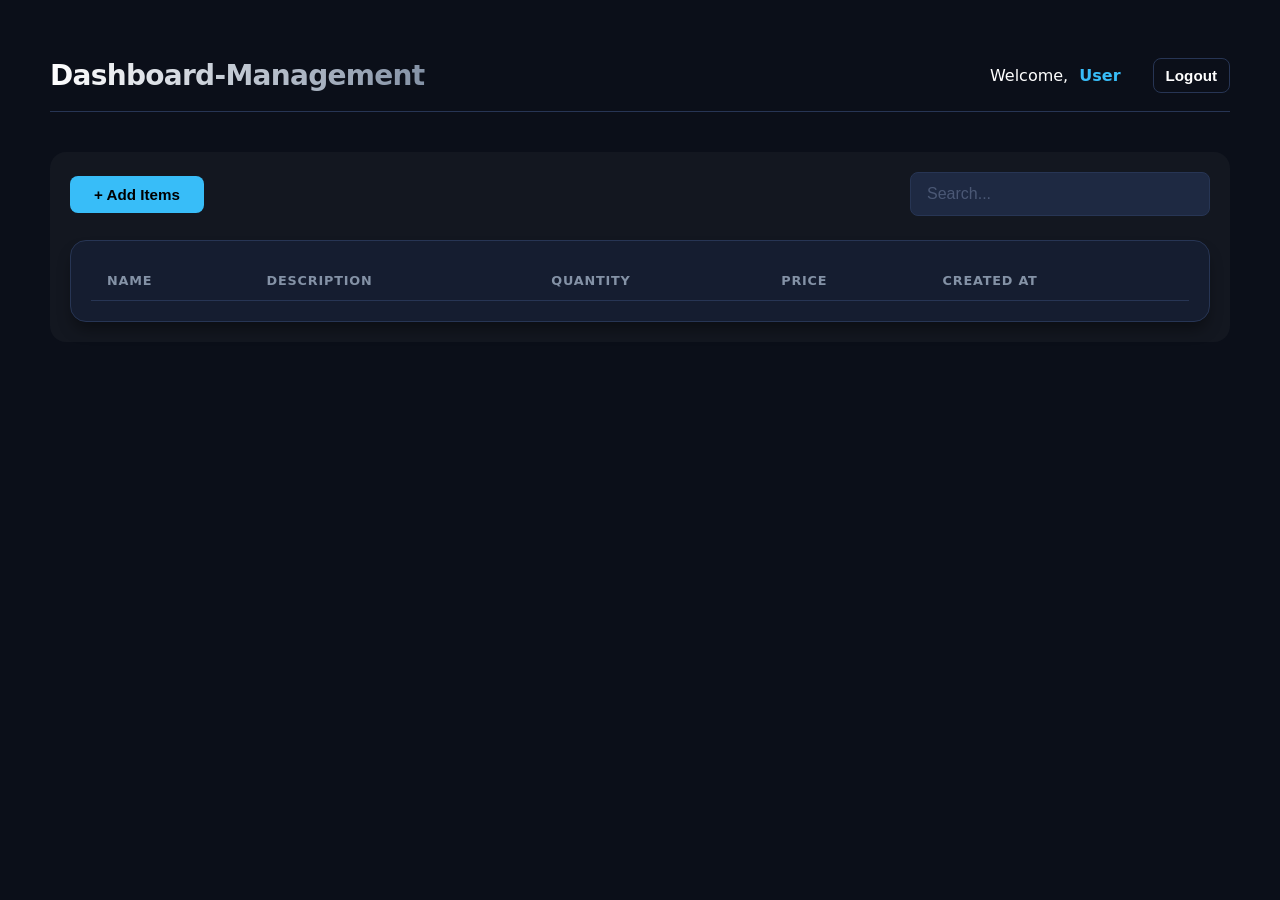
<file: index.html>
<!DOCTYPE html>
<html lang="en">
<head>
    <meta charset="UTF-8">
    <meta name="viewport" content="width=device-width, initial-scale=1.0">
    <title> Dashboard-Management System </title>
    <link rel="stylesheet" href="login.css"/>
</head>
<body class="dashboard-page">
        <header>
            <h1>Dashboard-Management</h1>
            <div>
                <span>Welcome, <strong id="dashboard-username"></strong></span>
                <button type="button" class="btn-secondary" onclick="logout()">Logout</button>
            </div>
        </header>
        <main>
            <section class="toolbar">
                <button type="button" class="btn-primary" onclick="openModal()">+ Add Items</button>
                <input type="text" placeholder="Search..." id = "search" onkeyup="searchItem()"/>
            </section>
            <section class="table-card">
                <table>
                    <thead>
                        <tr>
                            <th>Name</th>
                            <th>Description</th>
                            <th>Quantity</th>
                            <th>Price</th>
                            <th>Created at</th>
                        </tr>
                    </thead>
                    <tbody id="inventory-rows">
                    </tbody>
                </table>
            </section>
        </main>
        <div id="itemModal" class="modal">
            <div class="login-page">
                <span class="close" onclick="closeModal()">&times;</span>
                <h2 id="modal-title">Add New Item</h2>
                <form id="productForm">
                    <input type="hidden" id="item-id">

                    <div class="input-group">
                        <label>Product Name:</label>
                        <input type="text" id="item-name" required/>
                    </div>
                    <div class="input-group">
                        <label>Description:</label>
                        <input type="text" id="item-desc"/>
                    </div>
                    <div class="input-group">
                        <label>Quantity:</label>
                        <input type="number" id="item-qty" required/>
                    </div>
                    <div class="input-group">
                        <label>Price:</label>
                        <input type="number" id="item-price" required/>
                    </div>
                    <button type="submit" class="btn-primary">Save Item</button>
                </form>
            </div>
        </div>
        <script src="Login.js"></script>
    </body>
</html>
</file>
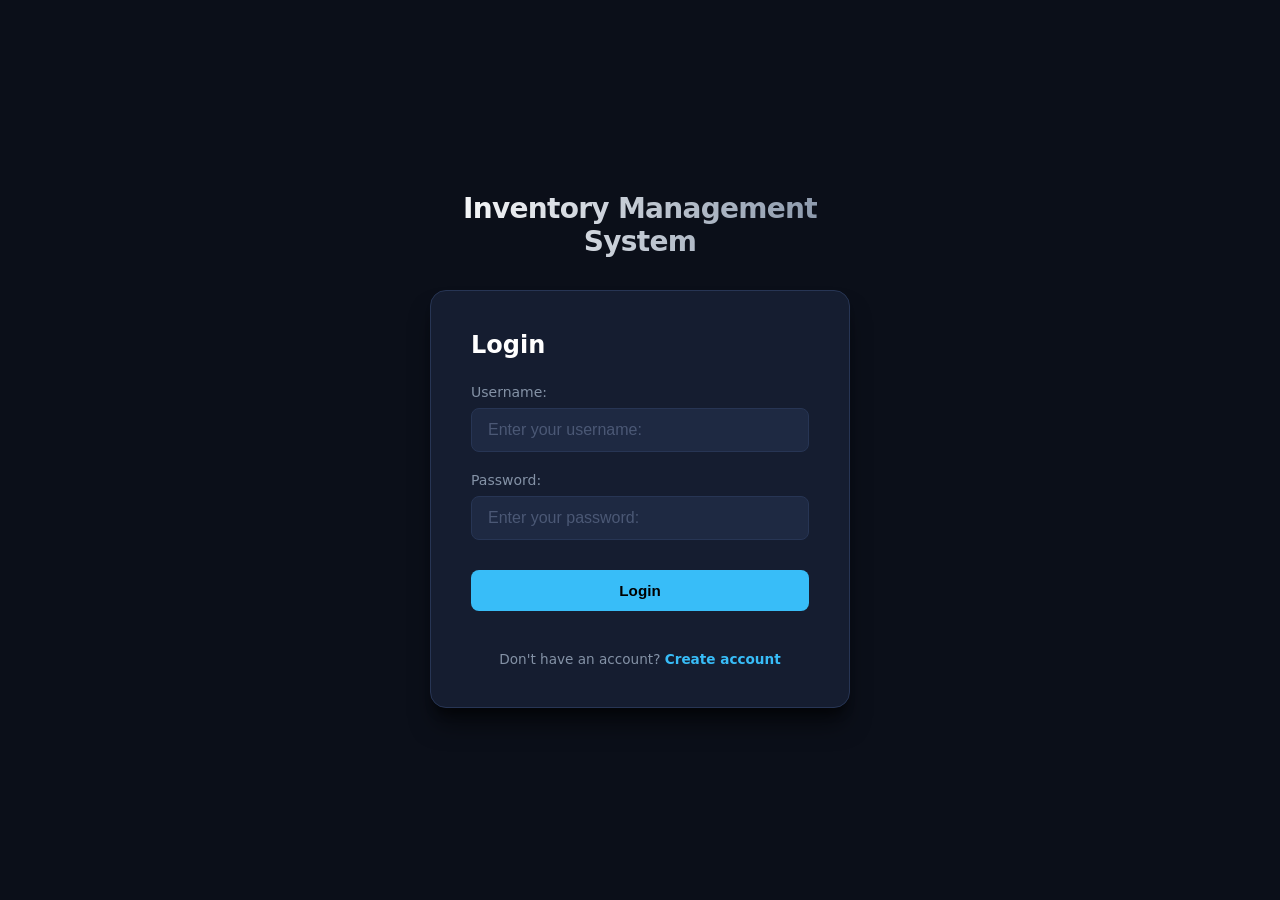
<file: Login.html>
<!DOCTYPE html>
<html lang="en">
<head>
    <meta charset="UTF-8">
    <meta name="viewport" content="width=device-width, initial-scale=1.0">
    <title>Inventory-Management-System</title>
    <link rel="stylesheet" href="login.css"/>
</head>
<body class="auth-page">
    <main>
        <header>
            <h1>Inventory Management System</h1>
        </header>
        <div class="login-page">
            <form>
                <h2>Login</h2>
                <div class="input-group">
                    <label for="username"> Username: </label>
                    <input type="text" name="username" id="username" placeholder="Enter your username:" required/>
                </div>
                <div class="input-group">
                    <label for="password"> Password: </label>
                    <input type="password" name="password" id="password" placeholder="Enter your password:" required/>
                </div>
                <div class="btn-group">
                    <button id="btn" class="btn-primary" type="button">Login</button>
                </div>
                <p class="form-footer">
                    Don't have an account? <a href="register.html">Create account</a>
                </p>
            </form>
        </div>
    </main>
    <script>
        console.log("[LOGIN PAGE] Page loaded");
        const API_URL = "http://127.0.0.1:8000";

        document.addEventListener("DOMContentLoaded", () => {
            console.log("[LOGIN PAGE] DOM loaded, setting up login button");
            const loginButton = document.getElementById("btn");
            if (loginButton) {
                loginButton.addEventListener("click", async (e) => {
                    e.preventDefault();
                    const usernameInput = document.getElementById("username").value.trim();
                    const passwordInput = document.getElementById("password").value;

                    console.log(`[LOGIN] Attempting login for user: ${usernameInput}`);

                    if (!usernameInput || !passwordInput) {
                        console.warn("[LOGIN] Validation failed - missing username or password");
                        alert("Please fill all the fields");
                        return;
                    }

                    const formData = new URLSearchParams();
                    formData.append("username", usernameInput);
                    formData.append("password", passwordInput);

                    try {
                        console.log("[LOGIN] Sending POST request to /users/login");
                        const response = await fetch(`${API_URL}/users/login`, {
                            method: "POST",
                            headers: {
                                "Content-Type": "application/x-www-form-urlencoded",
                            },
                            body: formData
                        });
                        console.log(`[LOGIN] Response status: ${response.status}`);
                        const data = await response.json();

                        if (response.ok) {
                            console.log("[LOGIN] Login successful - saving token and username");
                            alert("Login successful!");
                            localStorage.setItem("token", data.access_token);
                            localStorage.setItem("username", usernameInput);
                            console.log("[LOGIN] Redirecting to dashboard");
                            window.location.href = "home.html";
                        } else {
                            let errorMessage = "Invalid Credentials";
                            if (typeof data.detail === "string") {
                                errorMessage = data.detail;
                            } else if (data.detail?.[0]?.msg) {
                                errorMessage = data.detail[0].msg;
                            } else if (data.detail) {
                                errorMessage = JSON.stringify(data.detail);
                            }
                            console.error(`[LOGIN] Login failed: ${errorMessage}`);
                            alert("Login failed: " + errorMessage);
                        }
                    } catch (error) {
                        console.error("[LOGIN] Network connection error:", error);
                        alert("Can't connect to FastAPI");
                    }
                });
            }
        });    
    </script>
</body>
</html>
</file>
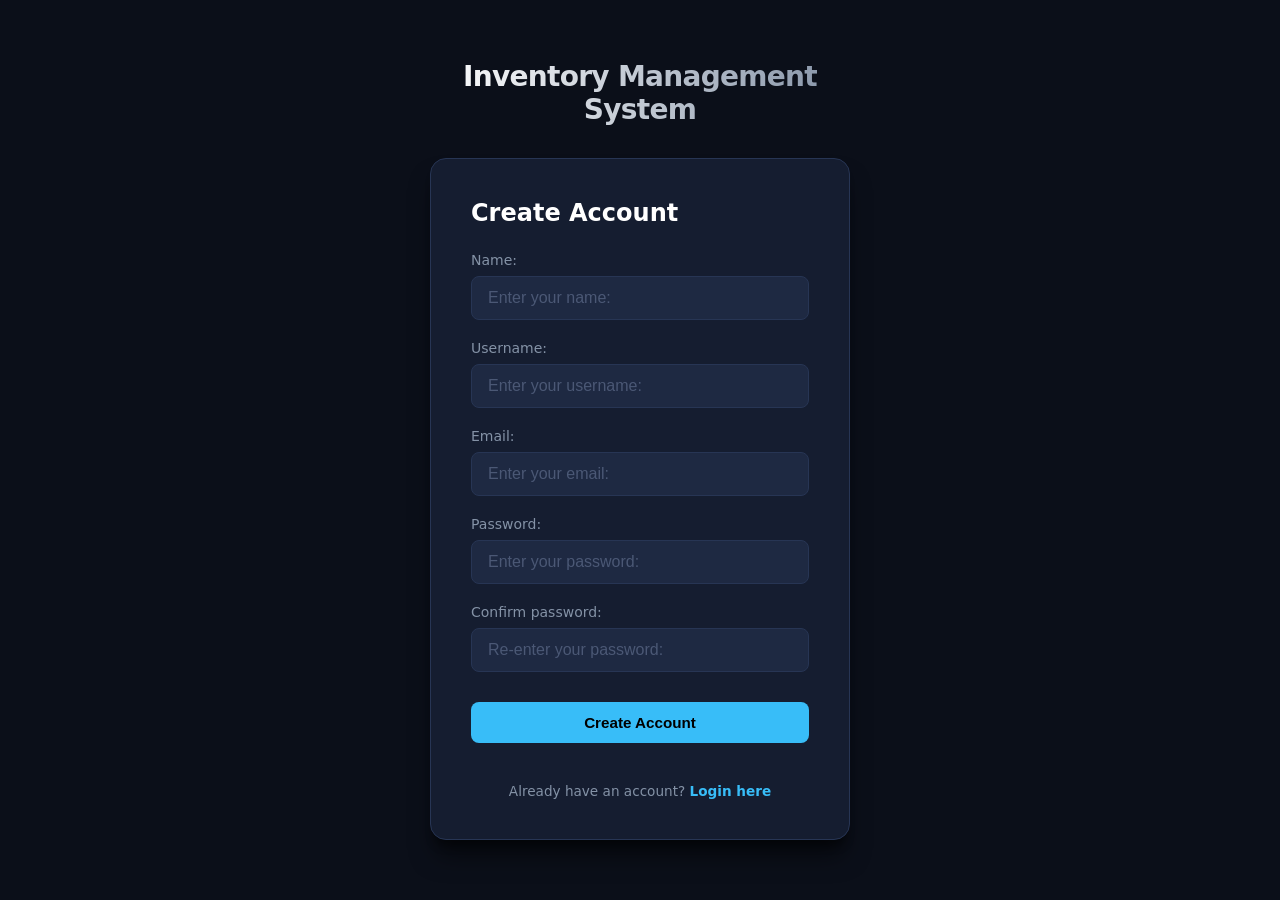
<file: register.html>
<!DOCTYPE html>
<html lang="en">
<head>
    <meta charset="UTF-8">
    <meta name="viewport" content="width=device-width, initial-scale=1.0">
    <title>Inventory-Management-System</title>
    <link rel="stylesheet" href="login.css"/>
    <script src="Login.js" defer></script>
</head>
<body class="auth-page">
    <main>
        <header>
            <h1>Inventory Management System</h1>
        </header>
        <div class="login-page">
            <form>
                <h2>Create Account</h2>
                <div class="input-group">
                    <label for="fullname"> Name: </label>
                    <input type="text" name="fullname" id="fullname" placeholder="Enter your name:" required/>
                </div>
                <div class="input-group">
                    <label for="username"> Username: </label>
                    <input type="text" name="username" id="username" placeholder="Enter your username:" required/>
                </div>
                <div class="input-group">
                    <label for="email"> Email: </label>
                    <input type="email" name="email" id="email" placeholder="Enter your email:" required/>
                </div>
                <div class="input-group">
                    <label for="password"> Password: </label>
                    <input type="password" name="password" id="password" placeholder="Enter your password:" required/>
                </div>
                <div class="input-group">
                    <label for="confirm_password"> Confirm password: </label>
                    <input type="password" name="confirm_password" id="confirm_password" placeholder="Re-enter your password:" required/>
                </div>
                <div class="btn-group">
                    <button type="button" class="btn-primary">Create Account</button>
                </div>
                <p class="form-footer">
                    Already have an account? <a href="Login.html">Login here</a>
                </p>
            </form>
        </div>
    </main>
</body>
</html>
</file>
<file: login.css>
/* 1. Variable and Theme Setup */
:root {
    --bg-main: #0b0f19;
    --bg-card: #151d30;
    --bg-input: #1e2942;

    --text-primary: #ffffff;
    --text-muted: #8492a6;
    
    --accent: #38bdf8;
    --accent-hover: #0ea5e9;
    --border-color: #273554;

    --radius-md: 8px;
    --radius-lg: 16px;
    --transition-smooth: all 0.3s cubic-bezier(0.4, 0, 0.2, 1);
}

/* 2. Base Style */
* {
    box-sizing: border-box;
    margin: 0;
    padding: 0;
}

body {
    font-family: 'Inter', system-ui, -apple-system, sans-serif;
    background-color: var(--bg-main);
    color: var(--text-primary);
    min-height: 100vh;
    padding: 20px;
}

body.auth-page {
    display: grid;
    place-content: center;
}

body.auth-page main {
    width: 100%;
    max-width: 420px;
    display: flex;
    flex-direction: column;
    gap: 2rem;
}

body.dashboard-page {
    padding: 40px 50px;
    display: block;
}

body.dashboard-page main {
    width: 100%;
    max-width: 1200px;
    margin: 40px auto 0 auto;
    display: flex;
    flex-direction: column;
    gap: 1.5rem;
    padding: 20px;
    background-color: rgba(255, 255, 255, 0.03);
    border-radius: var(--radius-lg);
}

body.dashboard-page header {
    display: flex;
    justify-content: space-between;
    align-items: center;
    border-bottom: 1px solid var(--border-color);
    padding: 20px 0;
    max-width: 1200px;
    margin: 0 auto;
}

body.dashboard-page header div {
    display: flex;
    align-items: center;
    gap: 1.5rem;
}

.toolbar {
    display: flex;
    justify-content: space-between;
    align-items: center;
    width: 100%;
}

.toolbar .btn-primary {
    flex: none;
    padding: 10px 24px;
}

.toolbar input[type="text"] {
    max-width: 300px;
}

.table-card {
    background-color: var(--bg-card);
    border: 1px solid var(--border-color);
    border-radius: var(--radius-lg);
    padding: 20px;
    width: 100%;
    overflow-x: auto;
    box-shadow: 0 10px 15px -3px rgba(0, 0, 0, 0.4);
}

table {
    width: 100%;
    border-collapse: collapse;
    text-align: left;
}

th, td {
    padding: 14px 16px;
    border-bottom: 1px solid var(--border-color);
    font-size: 0.95rem;
}

th {
    color: var(--text-muted);
    font-weight: 600;
    text-transform: uppercase;
    font-size: 0.8rem;
    letter-spacing: 0.05rem;
}

tr:last-child td {
    border-bottom: none;
}

/* 3. Header Styling */
header {
    text-align: center;
}

header h1 {
    font-size: 1.75rem;
    font-weight: 700;
    letter-spacing: -0.025em;
    background: linear-gradient(to right, #ffffff, var(--text-muted));
    -webkit-background-clip: text;
    background-clip: text;
    -webkit-text-fill-color: transparent;
}

/* 4. Login Card & Form */
.login-page {
    background-color: var(--bg-card);
    border: 1px solid var(--border-color);
    border-radius: var(--radius-lg);
    padding: 2.5rem;
    box-shadow: 0 20px 25px -5px rgba(0, 0, 0, 0.5),
                0 10px 10px -5px rgba(0, 0, 0, 0.4);
}

form {
    display: flex;
    flex-direction: column;
    gap: 1.25rem;
}

form h2 {
    font-size: 1.5rem;
    margin-bottom: 5px;
}

.input-group {
    display: flex;
    flex-direction: column;
    gap: 0.5rem;
}

label {
    font-size: 0.875rem;
    font-weight: 500;
    color: var(--text-muted);
}

/* 5. Interactive Elements */
input {
    width: 100%;
    padding: 0.75rem 1rem;
    background-color: var(--bg-input);
    border: 1px solid var(--border-color);
    border-radius: var(--radius-md);
    color: var(--text-primary);
    font-size: 1rem;
    outline: none;
    transition: var(--transition-smooth);
}

input:focus {
    border-color: var(--accent);
    box-shadow: 0 0 0 4px rgba(56, 189, 248, 0.15);
}

input::placeholder {
    color: #4b5875;
}

.btn-group {
    display: flex;
    gap: 12px;
    margin-top: 10px;
}

.btn-primary, .btn-secondary {
    flex: 1;
    padding: 12px;
    font-size: 0.95rem;
    font-weight: 600;
    border: none;
    border-radius: var(--radius-md);
    cursor: pointer;
    transition: var(--transition-smooth);
}

.btn-primary {
    background-color: var(--accent);
    color: #000000;
}

.btn-primary:hover {
    background-color: var(--accent-hover);
    transform: translateY(-1px);
}

.btn-secondary {
    background-color: transparent;
    color: var(--text-primary);
    border: 1px solid var(--border-color);
}

.btn-secondary:hover {
    background-color: var(--bg-input);
    border-color: var(--accent);
    transform: translateY(-1px);
}

.btn-primary:active, .btn-secondary:active {
    transform: translateY(1px);
}

.form-footer {
    text-align: center;
    font-size: 0.85rem;
    color: var(--text-muted);
    margin-top: 1.25rem;
}

.form-footer a {
    color: var(--accent);
    text-decoration: none;
    font-weight: 600;
}

/* 6. Modal Styling */
.modal {
    display: none;
    position: fixed;
    z-index: 1000;
    left: 0;
    top: 0;
    width: 100%;
    height: 100%;
    background-color: rgba(5, 7, 12, 0.8);
    backdrop-filter: blur(4px);
}

.modal .login-page {
    background-color: var(--bg-card);
    border: 1px solid var(--border-color);
    padding: 2.5rem;
    border-radius: var(--radius-lg);
    position: relative;
    margin: 10% auto;
    width: 90%;
    max-width: 500px;
    box-shadow: 0 25px 50px -12px rgba(0, 0, 0, 0.7);
    animation: modalFadeIn 0.3s cubic-bezier(0.4, 0, 0.2, 1);
}

/* 7. Close Button */
.close {
    position: absolute;
    top: 1.5rem;
    right: 1.5rem;
    font-size: 1.5rem;
    line-height: 1;
    cursor: pointer;
    color: var(--text-muted);
    transition: var(--transition-smooth);
}

.close:hover {
    color: var(--accent);
}

/* 8. Dashboard-specific tweaks */
body.dashboard-page header {
    padding: 18px 0;
}

#dashboard-username {
    display: inline-block;
    padding-left: 6px;
    font-size: 1rem;
    color: var(--accent);
    font-weight: 600;
}

body.dashboard-page header .btn-secondary {
    margin-left: 8px;
    padding: 8px 12px;
}

.table-card th, .table-card td {
    padding: 12px 16px;
}

body.dashboard-page .modal .login-page {
    max-width: 640px;
    padding: 1.75rem;
}

/* 9. Animations */
@keyframes modalFadeIn {
    from {
        opacity: 0;
        transform: translateY(-20px);
    }
    to {
        opacity: 1;
        transform: translateY(0);
    }
}

/* 10. Responsive Design */
@media (max-width: 600px) {
    body.dashboard-page {
        padding: 16px;
    }
    
    body.dashboard-page main {
        padding: 12px;
        margin: 20px auto 0 auto;
    }
    
    .toolbar input[type="text"] {
        max-width: 180px;
    }
}

@media (max-width: 768px) {
    body {
        padding: 15px;
    }
    
    body.dashboard-page {
        padding: 20px 15px;
    }
    
    body.dashboard-page main {
        max-width: 100%;
        margin: 30px auto 0 auto;
        padding: 15px;
    }
    
    body.dashboard-page header {
        max-width: 100%;
        flex-direction: column;
        gap: 1rem;
        text-align: center;
    }
    
    body.dashboard-page header div {
        width: 100%;
        justify-content: center;
    }
    
    .toolbar {
        flex-direction: column;
        gap: 1rem;
    }
    
    .toolbar .btn-primary {
        width: 100%;
    }
    
    .toolbar input[type="text"] {
        width: 100%;
        max-width: 100%;
    }
    
    .table-card {
        padding: 15px;
        overflow-x: auto;
    }
    
    table {
        font-size: 0.85rem;
    }
    
    th, td {
        padding: 10px 8px;
    }
    
    .modal .login-page {
        margin: 30% auto;
        width: 90%;
        max-width: 100%;
        padding: 1.75rem;
    }
}

@media (max-width: 480px) {
    body {
        padding: 10px;
    }
    
    body.auth-page main {
        max-width: 100%;
    }
    
    body.dashboard-page {
        padding: 10px;
    }
    
    body.dashboard-page main {
        margin: 20px auto 0 auto;
        padding: 10px;
    }
    
    .login-page {
        padding: 1.5rem;
    }
    
    header h1 {
        font-size: 1.3rem;
    }
    
    body.dashboard-page header {
        padding: 15px 0;
    }
    
    body.dashboard-page header h1 {
        font-size: 1.2rem;
    }
    
    body.dashboard-page header div {
        flex-direction: column;
        gap: 0.5rem;
        font-size: 0.9rem;
    }
    
    .toolbar {
        flex-direction: column;
        gap: 0.8rem;
    }
    
    .toolbar .btn-primary {
        width: 100%;
        padding: 12px 16px;
        font-size: 0.9rem;
    }
    
    .toolbar input[type="text"] {
        width: 100%;
        padding: 10px;
        font-size: 0.9rem;
    }
    
    .table-card {
        padding: 10px;
    }
    
    table {
        font-size: 0.75rem;
    }
    
    th, td {
        padding: 8px 6px;
    }
    
    th {
        font-size: 0.7rem;
    }
    
    .modal .login-page {
        width: 95%;
        margin: 40% auto 50%;
        padding: 1.25rem;
    }
    
    .modal .login-page h2 {
        font-size: 1.2rem;
    }
    
    .close {
        top: 1rem;
        right: 1rem;
        font-size: 1.2rem;
    }
    
    form {
        gap: 1rem;
    }
    
    .input-group {
        gap: 0.4rem;
    }
    
    input, button {
        font-size: 0.95rem;
        padding: 10px;
    }
    
    .btn-primary, .btn-secondary {
        padding: 10px 12px;
        font-size: 0.9rem;
    }
}

@media (max-width: 360px) {
    body {
        padding: 8px;
    }
    
    .login-page {
        padding: 1.25rem;
    }
    
    header h1 {
        font-size: 1.1rem;
    }
    
    form h2 {
        font-size: 1.2rem;
    }
    
    input, button {
        font-size: 0.85rem;
    }
    
    .modal .login-page {
        width: 98%;
        margin: 50% auto;
        padding: 1rem;
    }
}
</file>
